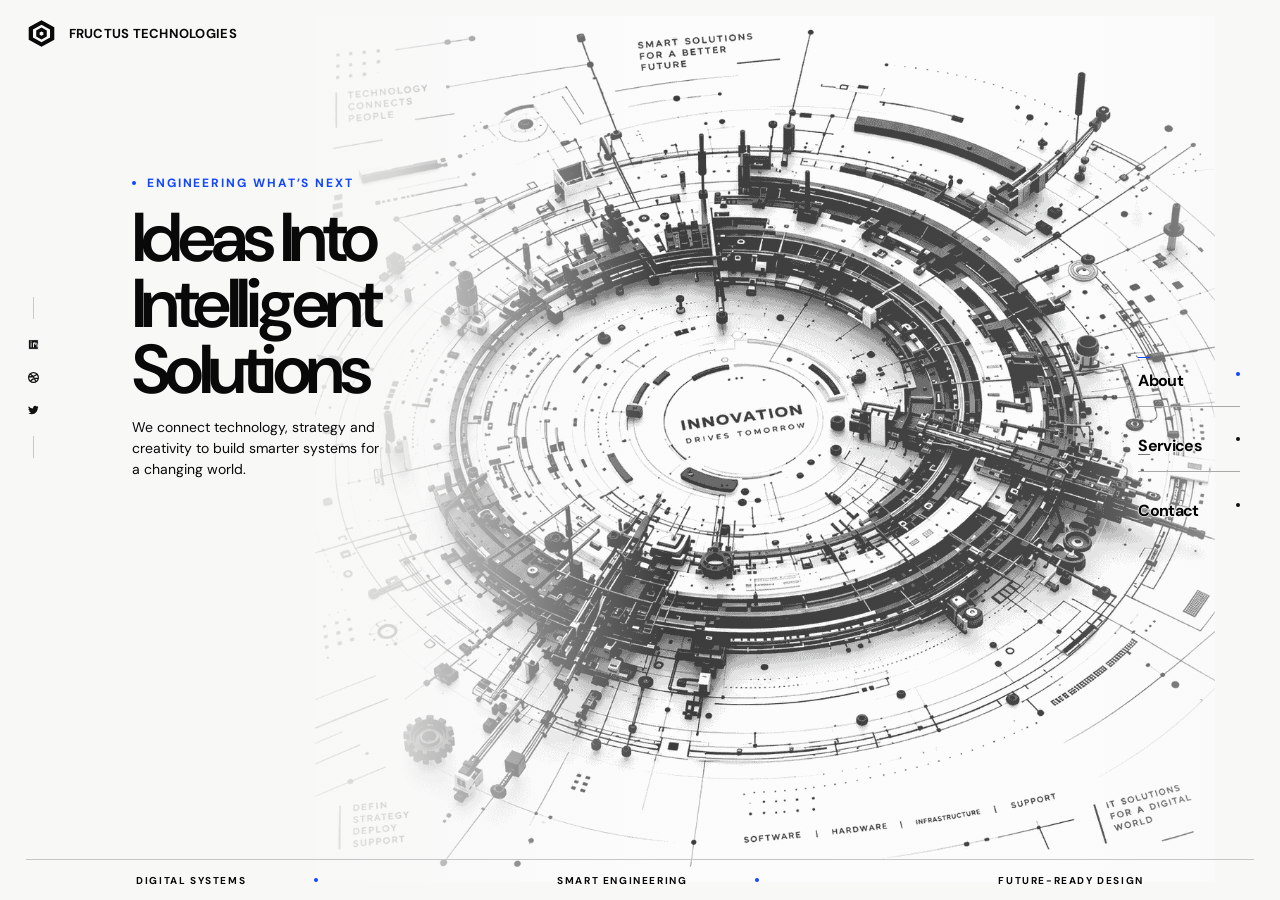
<file: index.html>
<!doctype html>
<html lang="en">
  <head>
    <meta charset="UTF-8" />
    <meta name="viewport" content="width=device-width, initial-scale=1.0" />
    <meta name="theme-color" content="#f8f8f7" />
    <meta name="description" content="We connect technology, strategy and creativity to build smarter systems for a changing world." />
    <title>FRUCTUS TECHNOLOGlES — Ideas Into Intelligent Solutions</title>
    <link rel="stylesheet" href="style.css" />
  </head>
  <body>
    <main class="hero" id="top">
      <div class="hero-art" aria-hidden="true"></div>

      <header class="site-header">
        <a class="brand" href="#top" aria-label="Your Brand home">
          <svg class="brand-mark" viewBox="0 0 40 40" aria-hidden="true">
            <path d="M20 2.8 36.5 12v16L20 37.2 3.5 28V12L20 2.8Zm0 5.8L9 14.8v10.4l11 6.2 11-6.2V14.8L20 8.6Z" fill="currentColor" />
            <path d="m20 12.3 6.8 3.9v7.6L20 27.7l-6.8-3.9v-7.6l6.8-3.9Zm0 5.1-2.4 1.4v2.7l2.4 1.4 2.4-1.4v-2.7L20 17.4Z" fill="currentColor" />
          </svg>
          <span>FRUCTUS TECHNOLOGIES</span>
        </a>

       

        
      </header>

      <aside class="social-rail" aria-label="Social links">
        <span class="rail-line"></span>
        <a href="https://www.linkedin.com/" aria-label="LinkedIn" target="_blank" rel="noreferrer">
          <svg viewBox="0 0 16 16" aria-hidden="true"><path d="M2 2h12v12H2zM5 6v5m0-7v.1M8 11V6h2v.8c.4-.7 2.5-1.2 2.5 1.5V11M8 8.2c0-1.6 2.8-2 2.8 0" /></svg>
        </a>
        <a href="https://dribbble.com/" aria-label="Dribbble" target="_blank" rel="noreferrer">
          <svg viewBox="0 0 16 16" aria-hidden="true"><circle cx="8" cy="8" r="6" /><path d="M4 3.4c3.4 2.7 5.5 5.6 6.8 9.4M2.2 7.3c3.7.1 7.4-1 9.9-3M4.3 12.6c1.8-2.7 4.8-4 9-3.4" /></svg>
        </a>
        <a href="https://twitter.com/" aria-label="Twitter" target="_blank" rel="noreferrer">
          <svg viewBox="0 0 16 16" aria-hidden="true"><path d="M14 3.4a5 5 0 0 1-1.5.4 2.6 2.6 0 0 0 1.1-1.4 5 5 0 0 1-1.7.7 2.6 2.6 0 0 0-4.5 1.8c0 .2 0 .4.1.6A7.4 7.4 0 0 1 2.1 2.7a2.6 2.6 0 0 0 .8 3.5 2.6 2.6 0 0 1-1.2-.3v.1a2.6 2.6 0 0 0 2.1 2.5 2.6 2.6 0 0 1-1.2 0 2.6 2.6 0 0 0 2.4 1.8A5.2 5.2 0 0 1 1.8 11.4 7.3 7.3 0 0 0 5.8 12.6c4.8 0 7.4-4 7.4-7.4v-.3A5.3 5.3 0 0 0 14 3.4Z" /></svg>
        </a>
        <span class="rail-line"></span>
      </aside>

      <section class="hero-copy" aria-labelledby="hero-title">
        <p class="eyebrow"><span></span> ENGINEERING WHAT’S NEXT</p>
        <h1 id="hero-title">Ideas Into<br />Intelligent<br />Solutions</h1>
        <p class="hero-description">We connect technology, strategy and<br class="desktop-break" /> creativity to build smarter systems for<br class="desktop-break" /> a changing world.</p>
    
      </section>

      <nav class="side-nav" aria-label="Explore the page">
        <a href="about.html"><span>About</span><i class="active-dot"></i></a>
        <a id="products" href="services.html"><span>Services</span><i></i></a>
        <a id="contact" href="contact.html"><span>Contact</span><i></i></a>
      </nav>

      <div class="menu-panel" id="menu-panel" hidden>
        <a href="#solutions">Solutions</a>
        <a href="#innovation">Innovation</a>
        <a href="about.html">About</a>
        <a href="contact.html">Contact</a>
      </div>

      <footer class="hero-footer" aria-label="Our capabilities">
        <span>Digital systems <i></i></span>
        <span>Smart engineering <i></i></span>
        <span>Future-ready design</span>
      </footer>
    </main>
    <script src="script.js"></script>
  </body>
</html>
</file>
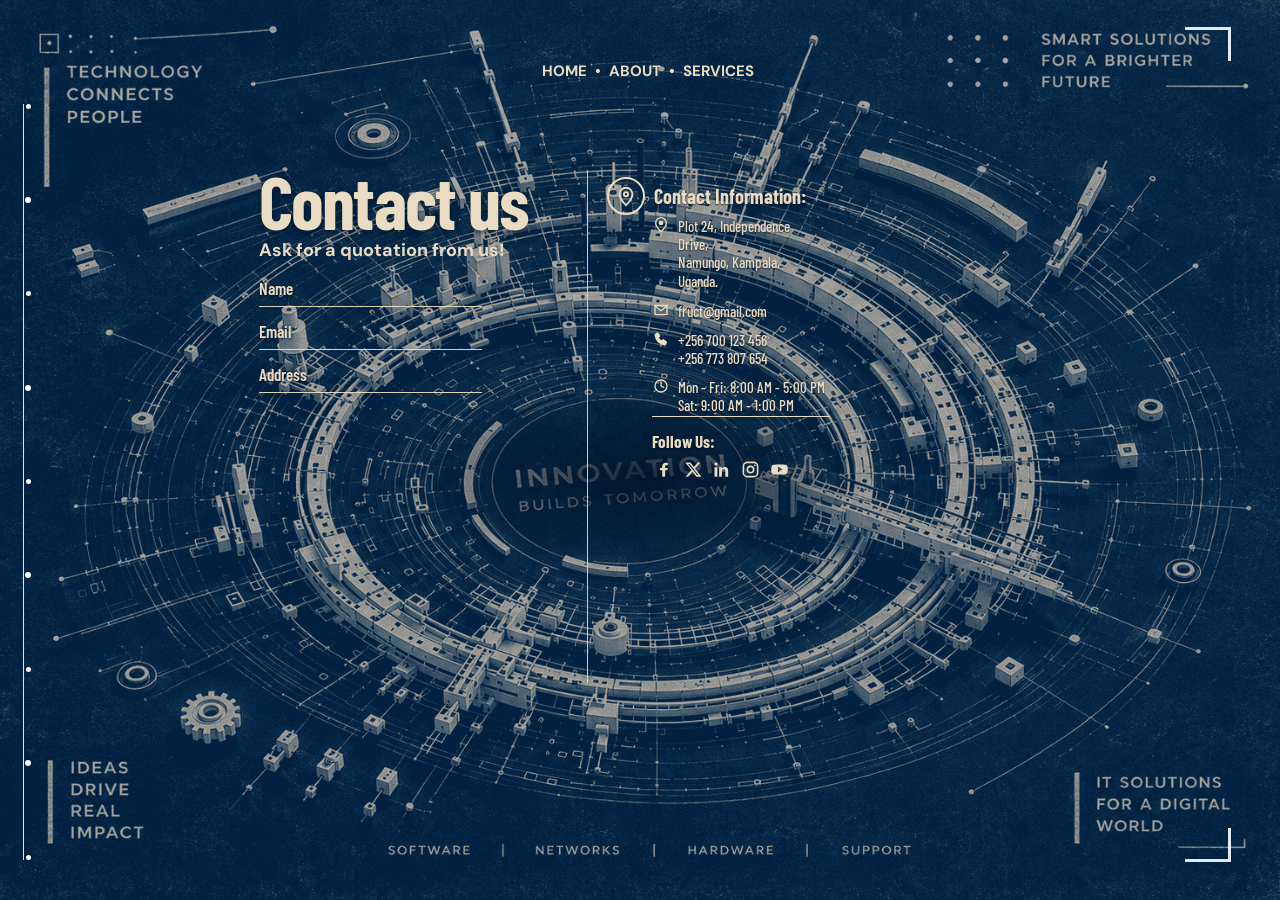
<file: contact.html>
<!doctype html>
<html lang="en">
  <head>
    <meta charset="UTF-8" />
    <meta name="viewport" content="width=device-width, initial-scale=1.0" />
    <meta name="theme-color" content="#062b51" />
    <meta
      name="description"
      content="Contact Zatta Technologies for a quotation."
    />
    <title>Contact Us — Zatta Technologies</title>
    <link rel="stylesheet" href="style.css" />
  </head>
  <body>
    <main class="contact-page">
      <span class="corner corner-top-right" aria-hidden="true"></span>
      <span class="corner corner-bottom-right" aria-hidden="true"></span>

      <div class="left-rail" aria-hidden="true">
        <span></span><span></span><span></span><span></span><span></span>
        <span></span><span></span><span></span><span></span>
      </div>

      <header class="contact-header">
        <details class="menu">
          <summary aria-label="Open menu">
            <span></span><span></span><span></span>
          </summary>
          <nav class="menu-links" aria-label="Site menu">
            <a href="index.html">Home</a>
            <a href="about.html">About</a>
            <a href="services.html">Services</a>
          </nav>
        </details>

        <nav class="contact-nav" aria-label="Main navigation">
          <a href="index.html">Home</a>
          <a href="about.html">About</a>
          <a href="services.html">Services</a>
        </nav>
      </header>

      <section class="contact-layout" aria-labelledby="contact-title">
        <div class="contact-form-panel">
          <h1 id="contact-title">Contact us</h1>
          <p class="subtitle">Ask for a quotation from us!</p>
          <form class="quotation-form">
            <label>
              <span>Name</span>
              <input type="text" name="name" autocomplete="name" />
            </label>
            <label>
              <span>Email</span>
              <input type="email" name="email" autocomplete="email" />
            </label>
            <label>
              <span>Address</span>
              <input type="text" name="address" autocomplete="street-address" />
            </label>
          </form>
        </div>

        <aside class="contact-details" aria-labelledby="details-title">
          <div class="details-heading">
            <span class="location-badge" aria-hidden="true">
              <svg viewBox="0 0 24 24"><path d="M19 10c0 5-7 12-7 12S5 15 5 10a7 7 0 1 1 14 0Z" /><circle cx="12" cy="10" r="2.3" /></svg>
            </span>
            <h2 id="details-title">Contact Information:</h2>
          </div>

          <ul class="details-list">
            <li>
              <svg viewBox="0 0 24 24" aria-hidden="true"><path d="M12 22s8-7.2 8-13a8 8 0 1 0-16 0c0 5.8 8 13 8 13Z" /><circle cx="12" cy="9" r="2.5" /></svg>
              <span>Plot 24, Independence Drive,<br />Namungo, Kampala,<br />Uganda.</span>
            </li>
            <li>
              <svg viewBox="0 0 24 24" aria-hidden="true"><path d="M3 5h18v14H3z" /><path d="m3 6 9 7 9-7" /></svg>
              <a href="mailto:fruct@gmail.com">fruct@gmail.com</a>
            </li>
            <li>
              <svg viewBox="0 0 24 24" aria-hidden="true"><path d="M6.6 3 10 7.5 7.8 10c1.1 2.4 2.8 4.1 5.2 5.2l2.5-2.2 4.5 3.4-.8 3.3c-.2.7-.9 1.1-1.6 1C9.7 19.6 4.4 14.3 3.3 6.4c-.1-.7.3-1.4 1-1.6L6.6 3Z" /></svg>
              <span>+256 700 123 456<br />+256 773 807 654</span>
            </li>
            <li>
              <svg viewBox="0 0 24 24" aria-hidden="true"><circle cx="12" cy="12" r="9" /><path d="M12 6v6l4 2" /></svg>
              <span>Mon - Fri: 8:00 AM - 5:00 PM<br />Sat: 9:00 AM - 1:00 PM</span>
            </li>
          </ul>

          <span class="details-rule" aria-hidden="true"></span>
          <h3>Follow Us:</h3>
          <nav class="social-links" aria-label="Follow us">
            <a href="https://www.facebook.com/" aria-label="Facebook">
              <svg viewBox="0 0 24 24" aria-hidden="true"><path d="M14 21v-8h3l.5-3H14V8c0-.9.3-1.5 1.6-1.5h2V3.8c-.4-.1-1.4-.2-2.7-.2-2.7 0-4.5 1.6-4.5 4.6V10H7.5v3h2.9v8H14Z" /></svg>
            </a>
            <a href="https://x.com/" aria-label="X">
              <svg viewBox="0 0 24 24" aria-hidden="true"><path d="M18.9 3H22l-6.8 7.8L23.2 21h-6.3L12 14.8 6.6 21H3.4l7.3-8.4L2.8 3h6.5l4.5 5.9L18.9 3Zm-1.1 16h1.7L8.3 4.9H6.5L17.8 19Z" /></svg>
            </a>
            <a href="https://www.linkedin.com/" aria-label="LinkedIn">
              <svg viewBox="0 0 24 24" aria-hidden="true"><path d="M5 3a2 2 0 1 0 0 4 2 2 0 0 0 0-4ZM3.2 9h3.6v12H3.2V9Zm5.8 0h3.5v1.6h.1A3.8 3.8 0 0 1 16 8.7c3.7 0 4.4 2.4 4.4 5.5V21h-3.6v-6c0-1.4 0-3.2-2-3.2s-2.3 1.5-2.3 3.1V21H9V9Z" /></svg>
            </a>
            <a href="https://www.instagram.com/" aria-label="Instagram">
              <svg viewBox="0 0 24 24" aria-hidden="true"><rect x="3" y="3" width="18" height="18" rx="5" /><circle cx="12" cy="12" r="4" /><circle class="instagram-dot" cx="17.5" cy="6.8" r="1" /></svg>
            </a>
            <a href="https://www.youtube.com/" aria-label="YouTube">
              <svg viewBox="0 0 24 24" aria-hidden="true"><path d="M22 8.1a2.8 2.8 0 0 0-2-2C18.2 5.6 12 5.6 12 5.6s-6.2 0-8 .5a2.8 2.8 0 0 0-2 2A29 29 0 0 0 1.5 12a29 29 0 0 0 .5 3.9 2.8 2.8 0 0 0 2 2c1.8.5 8 .5 8 .5s6.2 0 8-.5a2.8 2.8 0 0 0 2-2 29 29 0 0 0 .5-3.9 29 29 0 0 0-.5-3.9ZM10 15.5v-7l6 3.5-6 3.5Z" /></svg>
            </a>
          </nav>
        </aside>
      </section>
    </main>
    <script src="script.js"></script>
  </body>
</html>
</file>
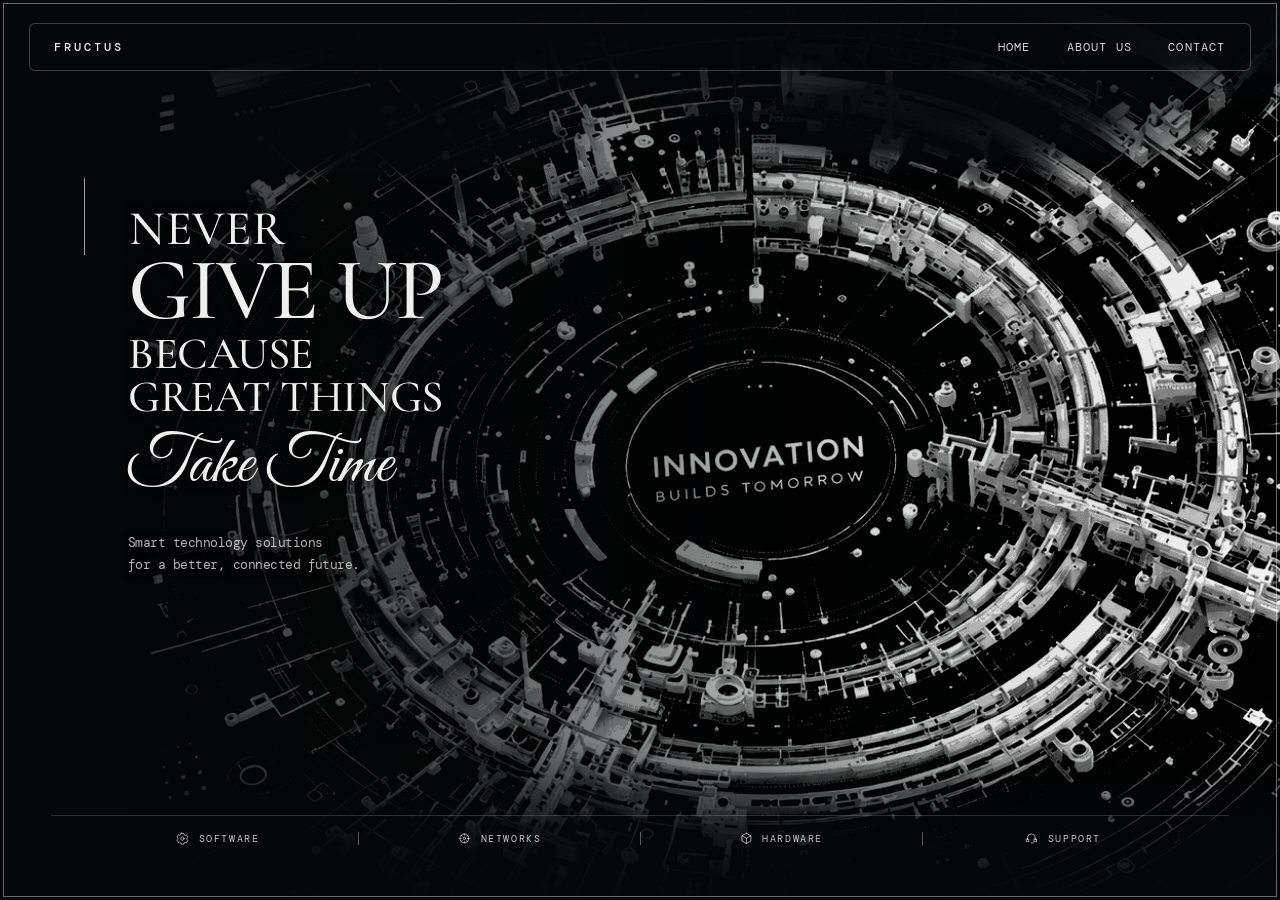
<file: services.html>
<!doctype html>
<html lang="en">
  <head>
    <meta charset="UTF-8" />
    <meta name="viewport" content="width=device-width, initial-scale=1.0" />
    <meta name="theme-color" content="#050708" />
    <meta
      name="description"
      content="Smart technology solutions for a better, connected future."
    />
    <title>Services — Technova</title>
    <link rel="stylesheet" href="style.css" />
  </head>
  <body>
    <main class="services-page">
      <div class="page-frame" aria-hidden="true"></div>

      <header class="top-bar">
        <a class="service-brand" href="index.html">FRUCTUS</a>
        <nav class="services-nav" aria-label="Main navigation">
          <a href="index.html">Home</a>
          <a href="about.html">About us</a>
          <a href="contact.html">Contact</a>
        </nav>
      </header>

      <section class="services-copy" aria-labelledby="hero-title">
        <span class="copy-rule" aria-hidden="true"></span>
        <p class="headline-lead">Never</p>
        <h1 id="hero-title">Give up</h1>
        <p class="headline-support">Because<br />great things</p>
        <p class="take-time">Take Time</p>
        <p class="description">
          Smart technology solutions<br />
          for a better, connected future.
        </p>
       
      </section>

      <footer class="capabilities" id="capabilities" aria-label="Our capabilities">
        <div class="capability">
          <svg viewBox="0 0 20 20" aria-hidden="true"><path d="M8 2h4l.6 2.1 1.8 1.1 2-.6 2 3.4-1.4 1.6v2.1l1.4 1.6-2 3.4-2-.6-1.8 1.1L12 19H8l-.6-2.1-1.8-1.1-2 .6-2-3.4L3 11.4V9.3L1.6 7.7l2-3.4 2 .6 1.8-1.1L8 2Z"/><circle cx="10" cy="10.4" r="2.6"/></svg>
          <span>Software</span>
        </div>
        <div class="capability">
          <svg viewBox="0 0 20 20" aria-hidden="true"><circle cx="10" cy="10" r="2"/><circle cx="10" cy="10" r="7"/><path d="M10 3v2m0 10v2M3 10h2m10 0h2M5 5l1.4 1.4m7.2 7.2L15 15m0-10-1.4 1.4m-7.2 7.2L5 15"/></svg>
          <span>Networks</span>
        </div>
        <div class="capability">
          <svg viewBox="0 0 20 20" aria-hidden="true"><path d="m10 2 7 4v8l-7 4-7-4V6l7-4Z"/><path d="m3.5 6.2 6.5 3.7 6.5-3.7M10 10v8"/></svg>
          <span>Hardware</span>
        </div>
        <div class="capability">
          <svg viewBox="0 0 20 20" aria-hidden="true"><path d="M4 11V9a6 6 0 0 1 12 0v2M4 11H2v4h4v-4H4Zm12 0h2v4h-4v-4h2Zm-6 6h3"/></svg>
          <span>Support</span>
        </div>
      </footer>
    </main>
    <script src="script.js"></script>
  </body>
</html>
</file>
<file: style.css>
@import url('https://fonts.googleapis.com/css2?family=Barlow+Condensed:wght@500;600;700;800&family=Cormorant+Garamond:wght@400;500;600&family=DM+Mono:wght@400;500&family=DM+Sans:wght@400;500;600;700;800&family=Great+Vibes&display=swap');

/* styles.css */
.hero {
  font-family: 'DM Sans', Arial, sans-serif;
  color: #090909;
  background: #f8f8f7;
  font-synthesis: none;
  text-rendering: optimizeLegibility;
  -webkit-font-smoothing: antialiased;
  -moz-osx-font-smoothing: grayscale;
  --blue: #1046ff;
}

* { box-sizing: border-box; }
html { min-width: 320px; scroll-behavior: smooth; }
body { min-width: 320px; min-height: 100vh; margin: 0; }
a { color: inherit; text-decoration: none; }
button { font: inherit; }

.hero {
  position: relative;
  display: flex;
  min-height: 100svh;
  flex-direction: column;
  overflow: hidden;
  isolation: isolate;
  background: #f8f8f7;
}

.hero-art {
  position: absolute;
  z-index: -2;
  inset: 0;
  background-image: url('./images/home.jpeg');
  background-repeat: no-repeat;
  background-position: calc(50% + 125px) 48%;
  background-size: min(900px, 90vw) auto;
  opacity: .86;
}

.hero::before {
  position: absolute;
  z-index: -1;
  inset: 0;
  content: '';
  pointer-events: none;
  background: linear-gradient(90deg, #f8f8f7 0%, rgba(248,248,247,.98) 13%, rgba(248,248,247,.83) 31%, rgba(248,248,247,.08) 52%, rgba(248,248,247,.12) 84%, rgba(248,248,247,.65) 100%);
}

.site-header {
  position: relative;
  z-index: 3;
  display: grid;
  grid-template-columns: 1fr auto 1fr;
  align-items: center;
  padding: 18px 2% 0;
}
.brand { display: inline-flex; width: fit-content; align-items: center; gap: 12px; font-size: 13px; font-weight: 700; letter-spacing: .02em; }
.brand-mark { width: 31px; height: 31px; }
.top-nav { display: flex; align-items: center; gap: clamp(24px, 4vw, 48px); font-size: 10px; font-weight: 600; }
.top-nav a, .menu-panel a { transition: color .2s ease; }
.top-nav a:hover, .menu-panel a:hover { color: var(--blue); }
.header-actions { display: flex; align-items: center; justify-content: flex-end; gap: clamp(35px, 7vw, 80px); }
.contact-pill { display: inline-flex; min-width: 88px; height: 25px; align-items: center; justify-content: space-between; padding: 0 11px 0 19px; border: 1px solid #5b5b5b; border-radius: 999px; font-size: 10px; font-weight: 600; }
.contact-pill span, .eyebrow span, .hero-footer i { width: 5px; height: 5px; flex: 0 0 auto; border-radius: 50%; background: var(--blue); }
.menu-toggle { display: grid; width: 24px; height: 22px; align-content: center; gap: 4px; padding: 2px; border: 0; background: transparent; cursor: pointer; }
.menu-toggle span { display: block; width: 19px; height: 1px; margin-left: auto; background: #111; transition: transform .2s ease, width .2s ease; }
.menu-toggle span:nth-child(2) { width: 14px; }
.menu-toggle[aria-expanded='true'] span:first-child { transform: translateY(5px) rotate(45deg); }
.menu-toggle[aria-expanded='true'] span:nth-child(2) { opacity: 0; }
.menu-toggle[aria-expanded='true'] span:last-child { transform: translateY(-5px) rotate(-45deg); width: 19px; }

.social-rail { position: absolute; top: 33%; left: 2%; display: flex; flex-direction: column; align-items: center; gap: 18px; }
.rail-line { display: block; width: 1px; height: 22px; background: #c9c9c9; }
.social-rail a { display: grid; width: 15px; height: 15px; place-items: center; }
.social-rail svg { width: 13px; height: 13px; fill: #111; stroke: #fff; stroke-width: 1.1; stroke-linecap: round; stroke-linejoin: round; }
.social-rail a:nth-of-type(2) svg { fill: none; stroke: #111; stroke-width: 1.5; }
.social-rail a:nth-of-type(3) svg { fill: #111; stroke: none; }

.hero-copy { position: relative; z-index: 1; width: min(42vw, 440px); margin: clamp(72px, 14vh, 132px) 0 70px 10.3%; }
.eyebrow { display: flex; align-items: center; gap: 11px; margin: 0 0 14px; color: var(--blue); font-size: 10px; font-weight: 700; letter-spacing: .16em; }
.eyebrow span { width: 4px; height: 4px; }
h1 { margin: 0; font-size: clamp(48px, 6.45vw, 69px); line-height: .96; letter-spacing: -.065em; font-weight: 600; }
.hero-description { margin: 13px 0 18px; font-size: 12px; line-height: 1.5; font-weight: 400; }
.hero-buttons { display: flex; flex-wrap: wrap; gap: 13px; }
.button { display: inline-flex; height: 32px; align-items: center; justify-content: center; gap: 13px; padding: 0 17px; border: 1px solid #171717; border-radius: 99px; font-size: 8px; font-weight: 700; text-transform: uppercase; transition: transform .2s ease, background .2s ease, color .2s ease; }
.button:hover { transform: translateY(-2px); }
.button-primary { min-width: 144px; color: white; border-color: var(--blue); background: var(--blue); }
.button-primary:hover { background: #0035df; }
.button-secondary { min-width: 134px; background: rgba(255,255,255,.42); }
.button-secondary:hover { color: white; background: #111; }
.button span { font-size: 15px; line-height: 0; font-weight: 400; }

.side-nav { position: absolute; top: 38%; right: 3.1%; width: 102px; }
.side-nav a { display: flex; min-height: 65px; align-items: center; justify-content: space-between; border-bottom: 1px solid #a9a9a9; color: #050505; font-size: 16px; font-weight: 700; letter-spacing: -.04em; -webkit-text-stroke: 1.25px #f8f8f7; paint-order: stroke fill; text-shadow: 0 1px 4px rgba(255,255,255,.95); }
.side-nav a:last-child { border-bottom: 0; }
.side-nav i { width: 4px; height: 4px; border-radius: 50%; background: #111; }
.side-nav i.active-dot { background: var(--blue); }
.side-nav a::before { position: absolute; width: 12px; height: 1px; margin-top: 31px; content: ''; background: #777; }
.side-nav a:first-child::before { margin-top: -33px; background: var(--blue); }
.side-nav span { padding-top: 12px; }
.menu-panel { position: absolute; z-index: 2; top: 58px; right: 2%; display: flex; width: 200px; flex-direction: column; gap: 0; padding: 12px 20px; border: 1px solid rgba(0,0,0,.14); border-radius: 12px; background: rgba(255,255,255,.93); box-shadow: 0 14px 40px rgba(0,0,0,.1); backdrop-filter: blur(14px); }
.menu-panel[hidden] { display: none; }
.menu-panel a { padding: 11px 0; border-bottom: 1px solid #e8e8e8; font-size: 13px; }
.menu-panel a:last-child { border-bottom: 0; }

.hero-footer { display: flex; width: 96%; min-height: 41px; align-items: center; justify-content: space-around; gap: 18px; margin: auto auto 0; border-top: 1px solid #c6c6c6; }
.hero-footer span { display: flex; align-items: center; gap: clamp(28px, 6vw, 68px); font-size: 8px; font-weight: 700; letter-spacing: .28em; text-transform: uppercase; white-space: nowrap; }
.hero-footer i { width: 4px; height: 4px; }
.hero-footer span:last-child i { display: none; }

@media (min-width: 1400px) {
  .hero-art { background-size: min(1320px, 94vw) auto; background-position: 60% 47%; }
  .hero-copy { margin-top: 15vh; }
  h1 { font-size: clamp(70px, 5.3vw, 88px); }
}

@media (max-width: 760px) {
  .hero { min-height: 100svh; }
  .hero-art { background-size: auto 78%; background-position: 63% 47%; opacity: .57; }
  .hero::before { background: linear-gradient(90deg, rgba(248,248,247,.98), rgba(248,248,247,.82) 48%, rgba(248,248,247,.4)); }
  .site-header { grid-template-columns: 1fr auto; padding: 17px 5%; }
  .brand { gap: 9px; font-size: 12px; }
  .brand-mark { width: 28px; height: 28px; }
  .top-nav, .contact-pill { display: none; }
  .header-actions { gap: 0; }
  .social-rail { left: 5%; top: 38%; }
  .hero-copy { width: auto; margin: clamp(100px, 20vh, 170px) 5% 110px 14%; }
  h1 { font-size: clamp(48px, 10vw, 70px); }
  .hero-description { font-size: 12px; }
  .side-nav { right: 5%; top: auto; bottom: 74px; width: 88%; display: flex; justify-content: space-between; }
  .side-nav a { min-height: 40px; width: 31%; border-bottom: 1px solid #bdbdbd; font-size: 13px; }
  .side-nav a::before { display: none; }
  .side-nav span { padding-top: 0; }
  .hero-footer { width: 90%; min-height: 42px; justify-content: space-between; gap: 6px; }
  .hero-footer span { gap: 8px; font-size: 6px; letter-spacing: .12em; }
  .hero-footer i { display: none; }
}

@media (max-width: 420px) {
  .hero-copy { margin-left: 12%; }
  h1 { font-size: 47px; }
  .hero-buttons { gap: 8px; }
  .button { padding: 0 12px; }
  .button-primary { min-width: 135px; }
  .button-secondary { min-width: 120px; }
  .hero-footer span { font-size: 5px; }
}

/* about.css */
.about-page {
  font-family: 'DM Sans', Arial, sans-serif;
  color: #f3f8f7;
  background: #001a1c;
  font-synthesis: none;
  text-rendering: optimizeLegibility;
  -webkit-font-smoothing: antialiased;
  --night: #001a1c;
  --panel: rgba(0, 31, 33, .83);
  --line: rgba(0, 224, 225, .52);
  --cyan: #00e2e0;
  --muted: #b8c8c8;
}

* { box-sizing: border-box; }
html { min-width: 320px; scroll-behavior: smooth; }
body { min-width: 320px; min-height: 100vh; margin: 0; background: var(--night); }
a { color: inherit; text-decoration: none; }

.about-page {
  display: flex;
  width: min(100%, 1600px);
  min-height: 100svh;
  flex-direction: column;
  margin: 0 auto;
  padding: 0 clamp(18px, 2.5vw, 38px);
  background-color: var(--night);
  background-image: radial-gradient(ellipse at 28% 46%, rgba(0, 86, 78, .08), transparent 48%), linear-gradient(rgba(0, 20, 22, .22), rgba(0, 20, 22, .34)), url('./images/about.jpeg');
  background-position: center, center, center;
  background-size: cover, cover, cover;
  background-attachment: fixed, fixed, fixed;
  background-repeat: no-repeat;
}
.about-header {
  display: flex;
  height: clamp(36px, 6.8vh, 54px);
  flex: 0 0 auto;
  align-items: center;
  justify-content: space-between;
  border-bottom: 1px solid var(--line);
}
.z-mark, .footer-mark {
  color: #f2f7f5;
  font-family: 'Barlow Condensed', sans-serif;
  font-size: 22px;
  font-weight: 800;
  line-height: 1;
  text-shadow: 0 0 10px rgba(0, 226, 224, .35);
}
.about-nav { position: relative; display: flex; height: 100%; align-items: center; gap: clamp(26px, 5vw, 52px); }
.about-nav a { position: relative; display: grid; height: 100%; place-items: center; color: #f3ffff; font-size: clamp(8px, .76vw, 10px); font-weight: 800; letter-spacing: .12em; text-shadow: 0 1px 3px rgba(0, 0, 0, .95), 0 0 8px rgba(0, 226, 224, .35); text-transform: uppercase; transition: color .25s ease, text-shadow .25s ease; }
.about-nav a:hover, .about-nav a.is-highlighted { color: var(--cyan); text-shadow: 0 0 10px rgba(0, 226, 224, .9), 0 1px 3px rgba(0, 0, 0, .95); }
.about-nav a:focus-visible, .z-mark:focus-visible { outline: 2px solid var(--cyan); outline-offset: 3px; }
.nav-indicator { position: absolute; bottom: 5px; left: 0; display: block; width: 5px; height: 5px; border-radius: 50%; background: var(--cyan); box-shadow: 0 0 8px 2px rgba(0, 226, 224, .85); pointer-events: none; transition: left .45s cubic-bezier(.22, 1, .36, 1); }

.about-grid { display: grid; min-height: 0; flex: 1; grid-template-columns: minmax(0, 1fr) minmax(0, 1.02fr); gap: clamp(12px, 2.3vw, 28px); padding: clamp(8px, 1.6vh, 16px) 0 clamp(9px, 1.8vh, 18px); }
.left-column, .right-column { display: flex; min-width: 0; min-height: 0; flex-direction: column; gap: clamp(8px, 1.8vh, 16px); }
.right-column { justify-content: space-between; }
.story-panel {
  position: relative;
  display: flex;
  min-height: 0;
  flex: 0 0 clamp(235px, 52vh, 310px);
  align-items: flex-start;
  overflow: hidden;
  border-radius: 2px;
  background-color: transparent;
  background-image: none;
}
.story-copy { position: relative; z-index: 1; width: 44%; padding: clamp(24px, 8vh, 70px) 0 0 0; }
.section-kicker, .section-title { display: flex; align-items: center; gap: 9px; margin: 0; color: #eaf2f0; font-size: clamp(7px, .78vw, 10px); font-weight: 700; letter-spacing: .18em; text-transform: uppercase; }
.section-kicker { margin-bottom: clamp(8px, 1.8vh, 15px); color: var(--cyan); }
.section-kicker span, .section-title span { display: inline-block; width: clamp(15px, 2vw, 27px); height: 1px; background: var(--cyan); box-shadow: 0 0 5px rgba(0, 226, 224, .55); }
.story-copy h1 { margin: 0; color: #f7f7f5; font-family: 'Barlow Condensed', Impact, sans-serif; font-size: clamp(25px, 3.1vw, 42px); font-weight: 600; line-height: .99; letter-spacing: .012em; text-transform: uppercase; text-shadow: 0 2px 8px rgba(0, 0, 0, .78); }
.story-copy h1 strong { color: var(--cyan); font-weight: 600; }
.story-description { max-width: 220px; margin: clamp(10px, 1.7vh, 15px) 0 0; color: #e1e8e7; font-size: clamp(6px, .68vw, 9px); line-height: 1.55; text-shadow: 0 1px 6px rgba(0, 0, 0, .9); }
.image-caption { position: absolute; top: 49%; left: 63%; width: 140px; transform: translate(-50%, -50%); color: #dceceb; font-size: clamp(8px, .95vw, 12px); font-weight: 700; letter-spacing: .11em; text-align: center; text-transform: uppercase; text-shadow: 0 2px 8px #001a1c; }
.image-caption span { font-size: .68em; font-weight: 500; letter-spacing: .16em; }

.clients-panel, .value-card, .team-card, .contact-callout { border: 1px solid var(--line); border-radius: 6px; background: linear-gradient(135deg, rgba(0, 58, 58, .42), rgba(0, 24, 27, .78)); box-shadow: inset 0 0 14px rgba(0, 210, 210, .025); }
.clients-panel { flex: 0 0 auto; padding: clamp(9px, 1.7vh, 15px) clamp(10px, 1.5vw, 17px) clamp(8px, 1.4vh, 13px); }
.section-title { margin-bottom: clamp(8px, 1.3vh, 12px); }
.client-list { display: grid; grid-template-columns: repeat(6, minmax(0, 1fr)); align-items: center; gap: 3px; }
.client-logo { display: flex; min-width: 0; flex-direction: column; align-items: center; justify-content: center; gap: 4px; color: #e1e8e7; text-align: center; }
.client-symbol { color: var(--cyan); font-family: 'DM Sans', sans-serif; font-size: clamp(14px, 1.8vw, 23px); font-weight: 500; line-height: 1; }
.client-logo span { font-size: clamp(5px, .56vw, 7px); font-weight: 700; letter-spacing: .06em; white-space: nowrap; }
.client-logo small { display: block; margin-top: 2px; color: #a6baba; font-size: .8em; font-weight: 500; }
.client-caption { margin: clamp(8px, 1.3vh, 12px) 0 0; color: var(--muted); font-size: clamp(5px, .58vw, 7px); line-height: 1.4; }

.ethics-section { padding-top: clamp(10px, 3vh, 15px); }
.ethics-heading { display: flex; min-height: clamp(39px, 7vh, 57px); align-items: center; gap: clamp(10px, 1.5vw, 18px); margin-bottom: clamp(8px, 1.4vh, 13px); }
.shield-icon { width: clamp(22px, 3vw, 34px); flex: 0 0 auto; fill: none; stroke: var(--cyan); stroke-linecap: round; stroke-linejoin: round; stroke-width: 1.7; }
.ethics-heading h2 { margin: 0 0 4px; font-size: clamp(8px, .92vw, 12px); font-weight: 700; letter-spacing: .1em; text-transform: uppercase; }
.ethics-heading p { margin: 0; color: var(--muted); font-size: clamp(6px, .64vw, 8px); line-height: 1.45; }
.values-grid { display: grid; grid-template-columns: repeat(5, minmax(0, 1fr)); gap: clamp(4px, .7vw, 8px); }
.value-card { display: flex; min-height: clamp(84px, 17.5vh, 111px); flex-direction: column; align-items: center; justify-content: flex-start; padding: clamp(6px, 1vh, 10px) 3px 5px; text-align: center; }
.value-icon { display: grid; height: clamp(20px, 3vh, 27px); place-items: center; color: var(--cyan); font-size: clamp(18px, 2.15vw, 26px); font-weight: 400; line-height: 1; }
.value-card h3 { margin: 4px 0 3px; color: #f1f5f4; font-size: clamp(5.5px, .65vw, 8px); font-weight: 700; letter-spacing: .04em; line-height: 1.1; text-transform: uppercase; }
.value-card p { margin: 0; color: var(--muted); font-size: clamp(5px, .57vw, 7px); line-height: 1.4; }
.tiny-break { display: none; }

.team-section { min-height: 0; flex: 0 0 clamp(145px, 32.3vh, 210px); }
.team-section .section-title { margin-bottom: clamp(7px, 1.1vh, 10px); }
.team-grid { display: grid; height: calc(100% - 21px); min-height: 0; grid-template-columns: repeat(4, minmax(0, 1fr)); gap: clamp(5px, .8vw, 9px); }
.team-card { display: flex; min-width: 0; min-height: 0; flex-direction: column; overflow: hidden; }
.team-card img { display: block; width: 100%; height: clamp(49px, 10.5vh, 79px); flex: 0 0 auto; object-fit: cover; object-position: center 38%; background: linear-gradient(135deg, #123637, #476262); }
.team-copy { display: flex; min-height: 0; flex: 1; flex-direction: column; padding: clamp(5px, .9vh, 8px) clamp(5px, .8vw, 9px); }
.team-copy h3 { overflow: hidden; margin: 0; color: #eaf2f0; font-size: clamp(5.5px, .68vw, 8px); font-weight: 700; letter-spacing: .08em; text-overflow: ellipsis; text-transform: uppercase; white-space: nowrap; }
.team-role { margin: 2px 0 4px; color: var(--cyan); font-size: clamp(5px, .57vw, 7px); font-weight: 700; line-height: 1.2; text-transform: uppercase; }
.team-bio { margin: 0; color: var(--muted); font-size: clamp(5px, .59vw, 7px); line-height: 1.45; }
.team-social { margin-top: auto; padding-top: 4px; color: #e7f0ef; font-size: clamp(6px, .72vw, 9px); font-weight: 700; letter-spacing: .2em; }

.contact-callout { display: flex; min-height: clamp(58px, 12vh, 78px); flex: 0 0 auto; align-items: center; gap: clamp(8px, 1.3vw, 15px); padding: clamp(7px, 1.1vh, 10px) clamp(8px, 1.2vw, 14px); }
.send-icon { display: grid; width: clamp(32px, 5.5vw, 48px); height: clamp(32px, 5.5vw, 48px); flex: 0 0 auto; place-items: center; border: 1px solid var(--line); border-radius: 9px; color: var(--cyan); font-size: clamp(18px, 2.4vw, 27px); transform: rotate(-20deg); }
.callout-copy { min-width: 0; flex: 1; }
.callout-kicker { margin: 0 0 3px; color: var(--cyan); font-size: clamp(5px, .55vw, 7px); font-weight: 700; letter-spacing: .13em; text-transform: uppercase; }
.callout-copy h2 { margin: 0 0 3px; font-size: clamp(9px, 1.15vw, 14px); font-weight: 500; }
.callout-copy > p:last-child { margin: 0; color: var(--muted); font-size: clamp(5px, .58vw, 7px); line-height: 1.4; }
.contact-button { display: inline-flex; min-width: clamp(82px, 12vw, 115px); height: clamp(24px, 4vh, 32px); align-items: center; justify-content: space-around; gap: 8px; padding: 0 8px; border: 1px solid var(--line); border-radius: 99px; color: #f0f7f6; font-size: clamp(5px, .62vw, 8px); font-weight: 700; letter-spacing: .09em; text-transform: uppercase; transition: background .2s ease, border-color .2s ease; }
.contact-button:hover { border-color: var(--cyan); background: rgba(0, 226, 224, .12); }
.contact-button span { color: var(--cyan); font-size: 15px; font-weight: 400; }

.about-footer { display: flex; min-height: clamp(25px, 5vh, 39px); flex: 0 0 auto; align-items: center; gap: clamp(10px, 2vw, 21px); }
.footer-mark { font-size: 19px; }
.footer-rule { height: 1px; flex: 1; background: var(--line); }
.about-footer small { color: #c2cecd; font-size: clamp(5px, .55vw, 7px); letter-spacing: .1em; text-align: center; text-transform: uppercase; white-space: nowrap; }
.footer-social { display: flex; align-items: center; gap: clamp(10px, 1.7vw, 18px); }
.footer-social a { color: #dfe8e6; font-size: clamp(8px, 1vw, 12px); font-weight: 700; }
.footer-social a:hover { color: var(--cyan); }

@media (max-width: 720px) {
  .about-page { padding: 0 18px; }
  .about-header { height: 48px; }
  .about-nav { gap: 25px; }
  .about-nav a { font-size: 9px; }
  .about-grid { grid-template-columns: 1fr; gap: 14px; padding: 12px 0 18px; }
  .left-column, .right-column { gap: 13px; }
  .right-column { justify-content: flex-start; }
  .story-panel { min-height: 410px; flex: auto; }
  .ethics-section { padding-top: 0; }
  .story-copy { width: min(52%, 260px); padding: 58px 0 0 4px; }
  .section-kicker, .section-title { font-size: 10px; }
  .story-copy h1 { font-size: clamp(38px, 9vw, 52px); }
  .story-description { max-width: 220px; font-size: 10px; }
  .image-caption { left: 64%; font-size: 12px; }
  .clients-panel { padding: 13px; }
  .client-symbol { font-size: 23px; }
  .client-logo span { font-size: 7px; }
  .client-caption { font-size: 8px; }
  .ethics-heading { min-height: 58px; }
  .ethics-heading h2 { font-size: 12px; }
  .ethics-heading p { font-size: 9px; }
  .values-grid { gap: 7px; }
  .value-card { min-height: 105px; padding: 10px 4px; }
  .value-icon { height: 28px; font-size: 25px; }
  .value-card h3 { font-size: 8px; }
  .value-card p { font-size: 7px; }
  .team-section { flex: auto; }
  .team-section .section-title { margin-bottom: 10px; }
  .team-grid { height: auto; gap: 9px; }
  .team-card img { height: clamp(90px, 24vw, 150px); }
  .team-copy { min-height: 100px; padding: 9px; }
  .team-copy h3 { font-size: 9px; }
  .team-role, .team-bio { font-size: 8px; }
  .team-social { font-size: 10px; }
  .contact-callout { min-height: 76px; padding: 10px; gap: 10px; }
  .send-icon { width: 42px; height: 42px; font-size: 24px; }
  .callout-kicker { font-size: 7px; }
  .callout-copy h2 { font-size: 13px; }
  .callout-copy > p:last-child { font-size: 7px; }
  .contact-button { min-width: 98px; height: 30px; font-size: 7px; }
  .about-footer { min-height: 38px; gap: 10px; }
  .about-footer small { font-size: 6px; letter-spacing: .04em; }
}

@media (max-width: 480px) {
  .about-page { padding: 0 13px; }
  .about-nav { gap: 17px; }
  .story-panel { min-height: 360px; }
  .story-copy { width: 58%; padding-top: 45px; }
  .story-copy h1 { font-size: clamp(35px, 10vw, 46px); }
  .story-description { max-width: 190px; }
  .image-caption { top: 54%; left: 70%; width: 110px; font-size: 10px; }
  .client-list { grid-template-columns: repeat(3, minmax(0, 1fr)); row-gap: 12px; }
  .client-symbol { font-size: 22px; }
  .client-logo span { font-size: 7px; }
  .values-grid { grid-template-columns: repeat(2, minmax(0, 1fr)); }
  .value-card:last-child { grid-column: span 2; }
  .value-card { min-height: 88px; }
  .team-grid { grid-template-columns: repeat(2, minmax(0, 1fr)); }
  .team-card img { height: 130px; }
  .team-copy { min-height: 112px; }
  .contact-callout { flex-wrap: wrap; }
  .callout-copy { flex-basis: calc(100% - 64px); }
  .contact-button { margin-left: 52px; }
  .footer-rule:first-of-type { display: none; }
  .about-footer small { white-space: normal; }
}

/* services.css */
.services-page {
  color-scheme: dark;
  font-family: 'DM Mono', 'Courier New', monospace;
  color: #f1efed;
  background: #050708;
  font-synthesis: none;
  text-rendering: optimizeLegibility;
  -webkit-font-smoothing: antialiased;
  --white: #f1efed;
  --muted: rgba(241, 239, 237, 0.76);
  --hairline: rgba(241, 239, 237, 0.2);
}

* { box-sizing: border-box; }
html { min-width: 320px; min-height: 100%; scroll-behavior: smooth; }
body { min-width: 320px; min-height: 100vh; margin: 0; background: #050708; }
a { color: inherit; text-decoration: none; }

.services-page {
  position: relative;
  isolation: isolate;
  width: 100%;
  margin: 0 auto;
  min-height: 100svh;
  overflow: hidden;
  background-color: #050708;
}

.services-page::before {
  position: absolute;
  z-index: -1;
  inset: 0;
  content: '';
  background-image: url('./images/services.jpeg');
  background-repeat: no-repeat;
  background-position: calc(50% + 125px) 48%;
  background-size: max(900px, 100vw) auto;
  filter: grayscale(1) brightness(0.92) contrast(1.34);
  pointer-events: none;
}

.services-page::after {
  position: absolute;
  z-index: -1;
  inset: 0;
  content: '';
  background-image:
    radial-gradient(ellipse 24% 8% at 74% 13%, rgba(5, 7, 8, 0.98) 0%, rgba(5, 7, 8, 0.9) 48%, transparent 100%),
    radial-gradient(ellipse 18% 6% at 29% 15%, rgba(5, 7, 8, 0.98) 0%, rgba(5, 7, 8, 0.86) 58%, transparent 100%),
    linear-gradient(180deg, #050708 0%, rgba(5, 7, 8, 0.94) 7%, transparent 14%),
    linear-gradient(90deg, rgba(5, 7, 8, 0.88) 0%, rgba(5, 7, 8, 0.64) 38%, rgba(5, 7, 8, 0.16) 68%, rgba(5, 7, 8, 0.04) 100%),
    linear-gradient(0deg, #050708 0%, rgba(5, 7, 8, 0.82) 8%, transparent 18%);
  pointer-events: none;
}

.page-frame {
  position: absolute;
  z-index: 5;
  inset: 3px;
  border: 1px solid rgba(242, 242, 240, 0.42);
  pointer-events: none;
}

.top-bar {
  position: absolute;
  z-index: 6;
  top: 2.5%;
  left: 2.3%;
  right: 2.3%;
  display: flex;
  height: clamp(32px, 5.5vh, 48px);
  align-items: center;
  justify-content: space-between;
  padding: 0 clamp(12px, 2.3vw, 24px);
  border: 1px solid rgba(232, 232, 230, 0.25);
  border-radius: 6px;
  background: rgba(4, 6, 7, 0.34);
}

.service-brand {
  font-size: clamp(7px, 0.72vw, 10px);
  font-weight: 500;
  letter-spacing: 0.25em;
  white-space: nowrap;
}

.services-nav {
  display: flex;
  align-items: center;
  gap: clamp(16px, 3vw, 36px);
}

.services-nav a {
  color: rgba(245, 244, 242, 0.88);
  font-size: clamp(6px, 0.62vw, 9px);
  font-weight: 400;
  letter-spacing: 0.1em;
  text-transform: uppercase;
  transition: color 180ms ease;
}

.services-nav a:hover,
.services-nav a:focus-visible { color: #fff; }
.services-nav a:focus-visible, .service-brand:focus-visible, .explore-button:focus-visible { outline: 1px solid #fff; outline-offset: 4px; }

.services-copy {
  position: absolute;
  z-index: 2;
  top: 24%;
  left: 10.3%;
  width: min(36%, 330px);
  text-shadow: 0 1px 8px rgba(0, 0, 0, 0.7);
}

.copy-rule {
  position: absolute;
  top: -8%;
  left: -11%;
  width: 1px;
  height: 21%;
  min-height: 44px;
  background: rgba(241, 239, 237, 0.65);
}

.headline-lead,
.services-copy h1,
.headline-support {
  margin: 0;
  font-family: 'Cormorant Garamond', Georgia, serif;
  font-weight: 500;
  text-transform: uppercase;
}

.headline-lead {
  margin-left: 1px;
  font-size: clamp(16px, 4vw, 33px);
  line-height: 0.92;
  letter-spacing: 0.015em;
}

.services-copy h1 {
  margin: -1px 0 3px;
  font-size: clamp(30px, 7.2vw, 58px);
  line-height: 0.9;
  letter-spacing: -0.025em;
  white-space: nowrap;
}

.headline-support {
  font-size: clamp(15px, 3.8vw, 30px);
  line-height: 0.96;
  letter-spacing: -0.01em;
}

.take-time {
  margin: 8px 0 0 -2px;
  font-family: 'Great Vibes', 'Segoe Script', cursive;
  font-size: clamp(28px, 6vw, 52px);
  line-height: 1.15;
  white-space: nowrap;
}

.description {
  margin: clamp(14px, 3vw, 27px) 0 0;
  color: var(--muted);
  font-size: clamp(7px, 0.85vw, 10px);
  line-height: 1.65;
  letter-spacing: -0.04em;
}

.explore-button {
  display: inline-flex;
  min-width: clamp(100px, 28vw, 146px);
  height: clamp(25px, 4.7vh, 34px);
  align-items: center;
  justify-content: space-between;
  gap: 14px;
  margin-top: clamp(12px, 2.5vh, 22px);
  padding: 0 10px;
  border: 1px solid rgba(241, 239, 237, 0.44);
  background: rgba(5, 7, 8, 0.3);
  color: rgba(250, 249, 247, 0.92);
  font-size: clamp(6px, 0.65vw, 8px);
  letter-spacing: 0.17em;
  text-transform: uppercase;
  transition: background 180ms ease, border-color 180ms ease;
}

.explore-button:hover { border-color: #fff; background: rgba(255, 255, 255, 0.08); }
.arrow { font-family: Arial, sans-serif; font-size: 16px; line-height: 1; }

.capabilities {
  position: absolute;
  z-index: 4;
  right: 4%;
  bottom: 4.5%;
  left: 4%;
  display: flex;
  min-height: 38px;
  align-items: center;
  justify-content: center;
  border-top: 1px solid rgba(241, 239, 237, 0.17);
  padding: 8px 2% 0;
}

.capability {
  display: flex;
  min-width: 0;
  flex: 1 1 25%;
  align-items: center;
  justify-content: center;
  gap: clamp(5px, 1vw, 10px);
  color: rgba(243, 242, 240, 0.82);
  font-size: clamp(6px, 0.65vw, 8px);
  letter-spacing: 0.16em;
  text-transform: uppercase;
  white-space: nowrap;
}

.capability + .capability { border-left: 1px solid rgba(241, 239, 237, 0.36); }
.capability svg { width: clamp(10px, 1vw, 14px); height: clamp(10px, 1vw, 14px); flex: 0 0 auto; fill: none; stroke: currentColor; stroke-linecap: round; stroke-linejoin: round; stroke-width: 1.25; }

@media (min-width: 700px) {
  .services-copy { top: 23%; left: 10%; width: 31%; }
  .headline-lead { font-size: clamp(26px, 3.8vw, 52px); }
  .services-copy h1 { font-size: clamp(48px, 7vw, 88px); }
  .headline-support { font-size: clamp(24px, 3.5vw, 45px); }
  .take-time { font-size: clamp(42px, 6vw, 68px); }
  .description { font-size: clamp(9px, 0.9vw, 12px); }
  .explore-button { min-width: 155px; }
  .capabilities { bottom: 5.2%; }
}

@media (min-width: 1400px) {
  .services-page::before {
    background-position: 60% 47%;
    background-size: max(1320px, 100vw) auto;
  }
}

@media (max-width: 760px) {
  .services-page {
    min-height: 100svh;
  }

  .top-bar {
    top: 2.5%;
    right: 3%;
    left: 3%;
    padding-right: clamp(10px, 3vw, 18px);
    padding-left: clamp(10px, 3vw, 18px);
  }

  .services-nav { gap: clamp(12px, 3.5vw, 24px); }
  .services-nav a { font-size: clamp(7px, 1.25vw, 9px); }
  .services-page::before {
    background-position: calc(50% + 24vw) calc(47% + 5vh);
    background-size: auto 100%;
    opacity: 0.94;
  }
  .services-copy { top: 24%; left: 10%; width: min(44%, 300px); }
  .headline-lead { font-size: clamp(22px, 5.5vw, 38px); }
  .services-copy h1 { font-size: clamp(38px, 9vw, 64px); }
  .headline-support { font-size: clamp(20px, 4.8vw, 34px); }
  .take-time { font-size: clamp(36px, 8vw, 58px); }
  .description { font-size: clamp(8px, 1.3vw, 10px); }
  .explore-button { min-width: clamp(125px, 28vw, 155px); }
}

@media (max-width: 420px) {
  .services-nav { gap: clamp(10px, 4vw, 15px); }
  .services-nav a { font-size: 6px; }
  .services-copy { top: 25%; left: 10%; width: 44%; }
  .headline-lead { font-size: clamp(16px, 6vw, 24px); }
  .services-copy h1 { font-size: clamp(30px, 10vw, 40px); }
  .headline-support { font-size: clamp(16px, 5.1vw, 21px); }
  .take-time { margin-top: 7px; font-size: clamp(23px, 6.4vw, 32px); }
  .description { margin-top: clamp(22px, 6vw, 26px); font-size: 7px; }
  .capabilities { right: 4%; bottom: 3.5%; left: 4%; min-height: 30px; padding-top: 5px; }
  .capability { gap: 4px; font-size: 5px; letter-spacing: 0.08em; }
  .capability svg { width: 10px; height: 10px; }
}

@media (max-height: 520px) and (min-width: 600px) {
  .services-copy { top: 19%; }
  .headline-lead { font-size: 24px; }
  .services-copy h1 { font-size: 48px; }
  .headline-support { font-size: 22px; }
  .take-time { margin-top: 4px; font-size: 38px; }
  .description { margin-top: 8px; }
  .explore-button { margin-top: 8px; }
}

/* contact.css */
.contact-page {
  --contact-ink: #eadcc2;
  color-scheme: dark;
  font-family: 'DM Sans', Arial, sans-serif;
  color: var(--contact-ink);
  background: #062b51;
  font-synthesis: none;
  text-rendering: optimizeLegibility;
  -webkit-font-smoothing: antialiased;
}

* { box-sizing: border-box; }
html { min-width: 320px; min-height: 100%; }
body { min-width: 320px; min-height: 100vh; margin: 0; }
a { color: inherit; text-decoration: none; }

.contact-page {
  position: relative;
  isolation: isolate;
  display: flex;
  min-height: 100svh;
  align-items: stretch;
  overflow: hidden;
  background-color: #062b51;
}

.contact-page::before,
.contact-page::after {
  position: absolute;
  z-index: -1;
  inset: 0;
  content: '';
  pointer-events: none;
}

.contact-page::before {
  background: url('./images/contact.jpeg') center / 100% 100% no-repeat;
}

.contact-page::after {
  background:
    radial-gradient(ellipse 18% 10% at 50% 53%, rgba(0, 20, 42, .86), transparent 100%),
    rgba(0, 20, 42, .22);
}

.contact-header {
  position: absolute;
  z-index: 5;
  inset: 0 0 auto;
  height: 14%;
}

.contact-nav {
  position: absolute;
  top: 6.8vh;
  left: calc(50% + 8px);
  display: flex;
  width: max-content;
  justify-content: center;
  transform: translateX(-50%);
}

.contact-nav a {
  font-size: 15px;
  font-weight: 700;
  text-transform: uppercase;
}

.contact-nav a + a::before {
  padding: 0 8px;
  color: var(--contact-ink);
  content: "\2022";
}

.contact-nav a:hover,
.contact-nav a:focus-visible,
.menu-links a:hover,
.menu-links a:focus-visible {
  color: #a8d8ff;
}

.menu { display: none; }
.menu summary {
  display: flex;
  width: 29px;
  height: 29px;
  flex-direction: column;
  justify-content: center;
  gap: 4px;
  padding: 5px;
  border: 2px solid #f7f8fc;
  cursor: pointer;
  list-style: none;
}
.menu summary::-webkit-details-marker { display: none; }
.menu summary span { display: block; height: 2px; background: #f7f8fc; }
.menu-links {
  position: absolute;
  top: 36px;
  left: 0;
  display: grid;
  min-width: 120px;
  gap: 12px;
  padding: 14px;
  border: 1px solid rgba(255, 255, 255, .55);
  background: rgba(3, 34, 64, .96);
  font-size: 13px;
  font-weight: 700;
  text-transform: uppercase;
}

.corner {
  position: absolute;
  z-index: 2;
  right: 3.8%;
  width: 46px;
  height: 34px;
  pointer-events: none;
}
.corner-top-right { top: 3%; border-top: 3px solid rgba(255, 255, 255, .9); border-right: 3px solid rgba(255, 255, 255, .9); }
.corner-bottom-right { bottom: 4.2%; border-right: 3px solid rgba(255, 255, 255, .9); border-bottom: 3px solid rgba(255, 255, 255, .9); }

.left-rail {
  position: absolute;
  top: 11.5%;
  bottom: 4.5%;
  left: 1.8%;
  display: flex;
  width: 12px;
  flex-direction: column;
  align-items: center;
  justify-content: space-between;
  border-left: 1px solid rgba(248, 249, 255, .9);
}
.left-rail span {
  width: 5px;
  height: 5px;
  margin-left: -3px;
  border-radius: 50%;
  background: #f8f9ff;
}
.left-rail span:nth-child(even) { width: 6px; height: 6px; }

.contact-layout {
  display: grid;
  width: min(80vw, 762px);
  grid-template-columns: 300px minmax(0, 1fr);
  gap: 28px;
  margin: 18.5vh 0 0 max(10.5vw, calc((100vw - 762px) / 2));
}

.contact-form-panel h1 {
  margin: 0;
  font-family: 'Barlow Condensed', 'DM Sans', sans-serif;
  font-size: clamp(58px, 7.25vw, 74px);
  font-weight: 700;
  letter-spacing: -.025em;
  line-height: .92;
  color: var(--contact-ink);
  text-shadow: 0 2px 5px rgba(0, 13, 30, .55);
  white-space: nowrap;
}
.subtitle { margin: 3px 0 0; color: var(--contact-ink); font-size: clamp(15px, 1.7vw, 18px); font-weight: 700; }

.quotation-form { display: grid; width: min(100%, 223px); gap: 14px; margin-top: 16px; }
.quotation-form label { display: grid; gap: 3px; color: var(--contact-ink); font-family: 'Barlow Condensed', 'DM Sans', sans-serif; font-size: 17px; font-weight: 600; text-shadow: 0 1px 3px rgba(0, 13, 30, .8); }
.quotation-form input {
  width: 100%;
  height: 0;
  min-height: 0;
  padding: 0 0 5px;
  border: 0;
  border-bottom: 1px solid rgba(234, 220, 194, .95);
  border-radius: 0;
  outline: none;
  background: transparent;
  color: var(--contact-ink);
  font: inherit;
}
.quotation-form input:focus { border-bottom-color: #91ceff; }
.quotation-form label:focus-within span { color: #b8dcfb; }

.contact-details {
  position: relative;
  min-width: 0;
  margin-top: 10px;
  padding: 0 0 0 20px;
  color: var(--contact-ink);
}
.contact-details::before {
  position: absolute;
  top: -7px;
  left: 0;
  height: 57vh;
  border-left: 1px solid rgba(234, 220, 194, .9);
  content: '';
}
.details-heading { display: flex; align-items: center; gap: 9px; margin: 0 0 1px; }
.location-badge {
  display: grid;
  width: 38px;
  height: 38px;
  flex: 0 0 38px;
  place-items: center;
  border: 2px solid currentColor;
  border-radius: 50%;
}
.location-badge svg { width: 22px; height: 22px; fill: none; stroke: currentColor; stroke-width: 2; }
.details-heading h2 { margin: 0; color: var(--contact-ink); font-family: 'Barlow Condensed', 'DM Sans', sans-serif; font-size: 20px; font-weight: 700; text-shadow: 0 1px 2px rgba(0, 13, 30, .7); white-space: nowrap; }

.details-list { display: grid; gap: 10px; margin: 2px 0 2px 46px; padding: 0; list-style: none; }
.details-list li:first-child { margin-bottom: 2px; }
.details-list li { display: flex; align-items: flex-start; gap: 9px; color: var(--contact-ink); font-family: 'Barlow Condensed', 'DM Sans', sans-serif; font-size: 15px; font-weight: 500; line-height: 1.23; text-shadow: 0 1px 2px rgba(0, 13, 30, .7); }
.details-list svg { width: 16px; height: 16px; flex: 0 0 16px; fill: currentColor; stroke: currentColor; stroke-linecap: round; stroke-linejoin: round; stroke-width: 2; }
.details-list li:nth-child(1) svg,
.details-list li:nth-child(4) svg { fill: none; }
.details-list li:nth-child(1) svg circle { fill: currentColor; }
.details-list li:nth-child(2) svg { fill: none; }
.details-list a:hover { text-decoration: underline; }
.details-list li:first-child span { max-width: 135px; }

.details-rule { display: block; width: min(100%, 178px); height: 1px; margin: 0 0 14px 45px; background: currentColor; }
.contact-details h2,
.contact-details h3 { text-shadow: 0 1px 2px rgba(0, 13, 30, .7); }
.contact-details h3 { margin: 0 0 8px 45px; color: var(--contact-ink); font-family: 'Barlow Condensed', 'DM Sans', sans-serif; font-size: 17px; font-weight: 700; text-shadow: 0 1px 2px rgba(0, 13, 30, .7); }
.social-links { display: flex; gap: 9px; margin-left: 46px; }
.social-links a { display: grid; width: 20px; height: 20px; place-items: center; }
.social-links a:hover { color: #a8d8ff; }
.social-links svg { width: 19px; height: 19px; fill: currentColor; }
.social-links a:nth-child(4) svg { fill: none; stroke: currentColor; stroke-width: 2; }
.social-links .instagram-dot { fill: currentColor; stroke: none; }

@media (min-width: 1200px) {
  .contact-layout { margin-left: max(10.5vw, calc((100vw - 762px) / 2)); }
}

@media (max-width: 700px) {
  .contact-page { min-height: 100svh; overflow: auto; }
  .contact-page::before { background-position: center; background-size: cover; }
  .contact-page::after {
    background:
      radial-gradient(ellipse 30% 7% at 50% 50%, rgba(0, 20, 42, .86), transparent 100%),
      rgba(0, 20, 42, .32);
  }
  .contact-nav { top: 5vh; left: 50%; width: max-content; gap: 0; }
  .contact-nav a { font-size: 13px; }
  .contact-nav a + a::before { padding: 0 7px; }
  .left-rail { left: 4%; top: 18%; bottom: 8%; }
  .contact-layout {
    width: auto;
    grid-template-columns: minmax(0, 1fr);
    gap: 30px;
    margin: 16vh 8% 44px 13%;
  }
  .contact-form-panel h1 { font-size: clamp(42px, 12vw, 58px); }
  .contact-form-panel h1 { white-space: normal; }
  .quotation-form { width: min(100%, 360px); }
  .contact-details { margin: 0; padding: 0 0 0 14px; color: var(--contact-ink); }
  .details-list li,
  .contact-details h2,
  .contact-details h3 { color: var(--contact-ink); text-shadow: 0 1px 2px rgba(0, 13, 30, .7); }
  .contact-details::before { height: 100%; }
  .details-list { margin-left: 59px; }
  .corner { right: 4%; }
}

@media (max-width: 390px) {
  .contact-nav a { font-size: 11px; }
  .contact-layout { margin-right: 6%; }
  .details-heading { gap: 10px; }
  .details-heading h2 { font-size: 14px; }
}

/* Readability adjustments shared across the site. */
.hero .top-nav,
.hero .contact-pill,
.hero .eyebrow { font-size: 12px; }
.hero .hero-description { font-size: 14px; }
.hero .button { min-height: 36px; font-size: 10px; }
.hero .menu-panel a { font-size: 15px; }
.hero .hero-footer span { font-size: 10px; letter-spacing: .16em; }

.about-page .about-nav a { font-size: 12px; }
.about-page .section-kicker,
.about-page .section-title { font-size: 11px; }
.about-page .story-description { font-size: 11px; }
.about-page .client-logo span { font-size: 9px; }
.about-page .client-caption { font-size: 9px; }
.about-page .ethics-heading h2 { font-size: 13px; }
.about-page .ethics-heading p { font-size: 10px; }
.about-page .value-card h3 { font-size: 10px; }
.about-page .value-card p { font-size: 9px; }
.about-page .team-copy h3 { font-size: 10px; }
.about-page .team-role,
.about-page .team-bio { font-size: 9px; }
.about-page .about-footer small { font-size: 9px; }

.services-page .service-brand { font-size: 12px; }
.services-page .services-nav a { font-size: 12px; }
.services-page .description { font-size: 13px; }
.services-page .explore-button { font-size: 10px; }
.services-page .capability { font-size: 10px; }

@media (max-width: 760px) {
  .hero .hero-footer span { font-size: 10px; letter-spacing: .06em; }
  .about-page .about-nav a { font-size: 12px; }
  .about-page .section-kicker,
  .about-page .section-title { font-size: 12px; }
  .about-page .client-logo span { font-size: 10px; }
  .about-page .client-caption,
  .about-page .ethics-heading p,
  .about-page .team-role,
  .about-page .team-bio,
  .about-page .value-card p { font-size: 10px; }
  .about-page .value-card h3,
  .about-page .team-copy h3 { font-size: 11px; }
  .about-page .about-footer small { font-size: 9px; }
  .services-page .services-nav a { font-size: 11px; }
  .services-page .description { font-size: 12px; }
  .services-page .capability { font-size: 10px; letter-spacing: .04em; }
}

@media (max-width: 420px) {
  .hero .hero-footer span { font-size: 10px; letter-spacing: .02em; }
  .services-page .services-nav a { font-size: 11px; }
  .services-page .capability { font-size: 10px; letter-spacing: .02em; }
}
</file>
